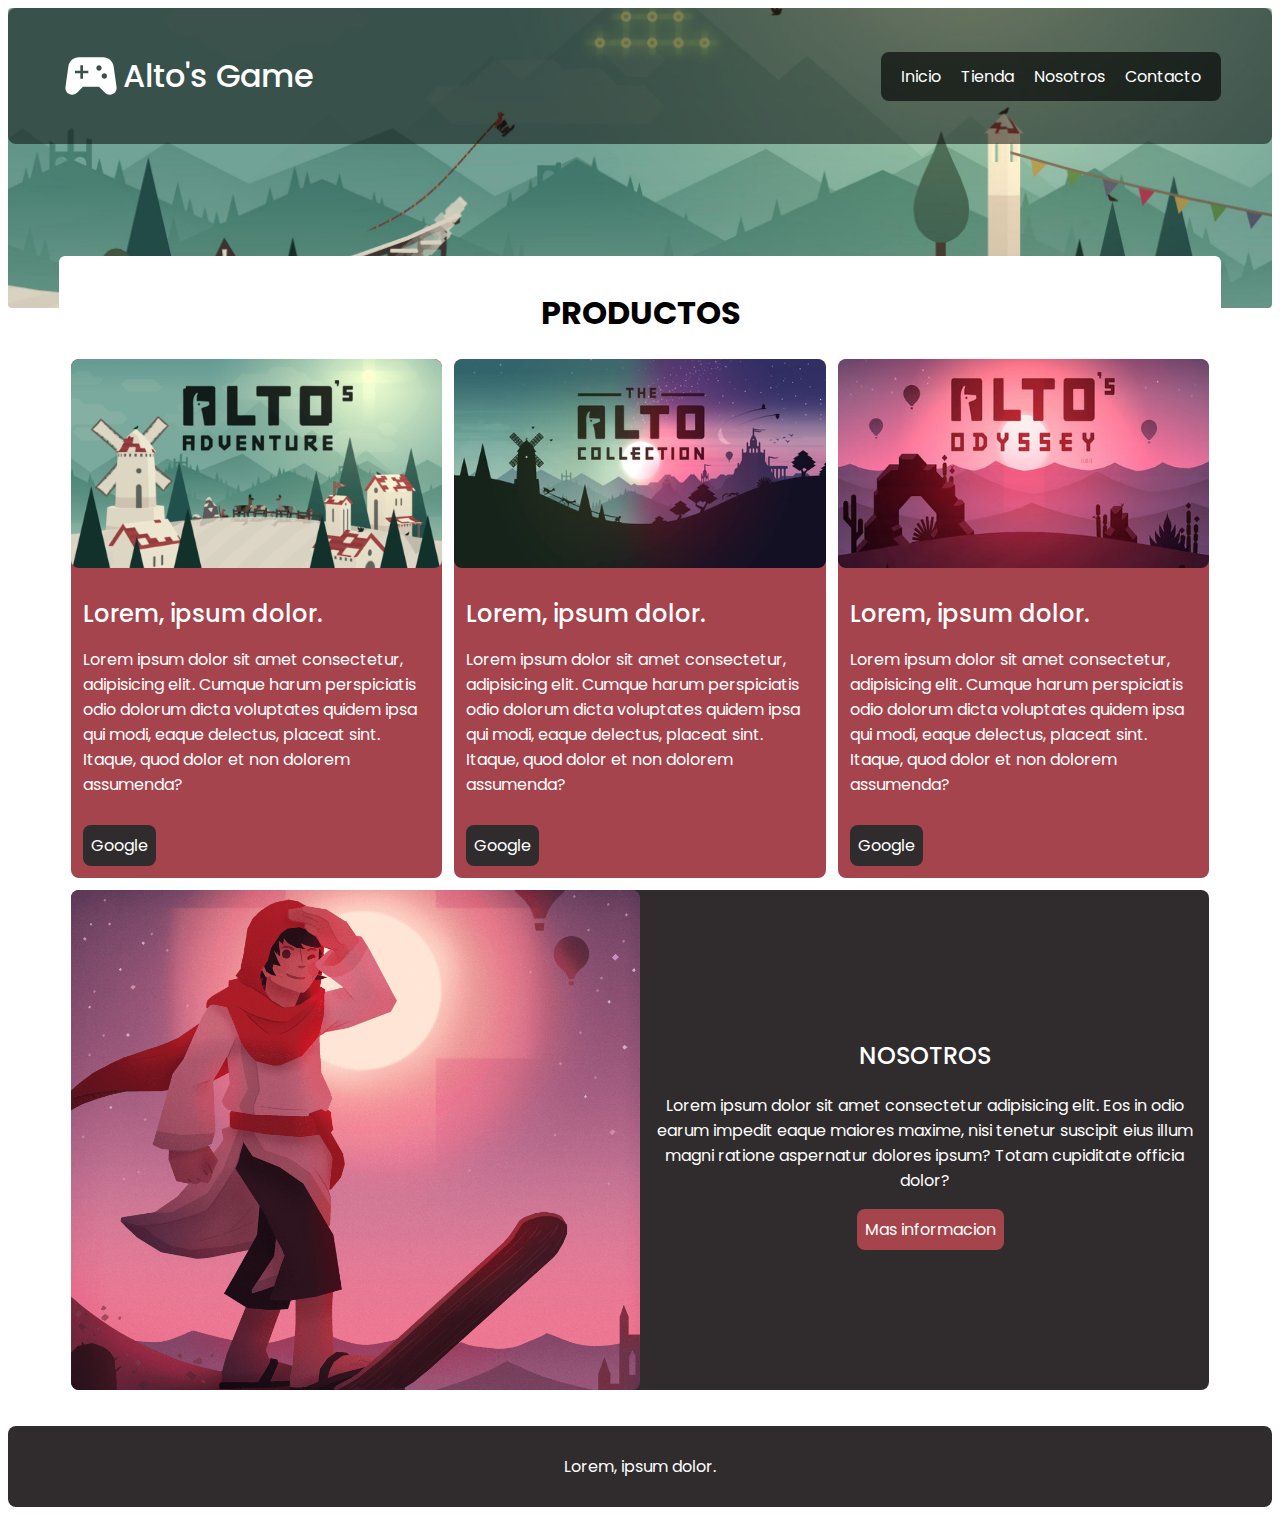
<file: index.html>
<!DOCTYPE html>
<html lang="en">
<head>
    <meta charset="UTF-8">
    <meta http-equiv="X-UA-Compatible" content="IE=edge">
    <meta name="viewport" content="width=device-width, initial-scale=1.0">
    <title>Flexbox | practica</title>
    <link rel="stylesheet" href="css/custom.css">
</head>
<body>
    <header class="bg-header">
        <div class="bg-navbar">
            <div class="container">
                <div class="navbar">
                    <a href="/" class="navbar-brand">
                        <img src="images/logo.svg">
                        Alto's Game
                    </a>
                    <nav class="navbar-nav">
                        <a href="#" class="nav-link">Inicio</a>
                        <a href="#" class="nav-link">Tienda</a>
                        <a href="#" class="nav-link">Nosotros</a>
                        <a href="#" class="nav-link">Contacto</a>
                    </nav>
                </div>
            </div>
        </div>
    </header>
    <main class="main container">
        <h1 class="main-title">Productos</h1>
        <section class="tienda">
            <article class="card">
                <img class="card__image" src="images/card-1.png">
                <div class="card-body">
                    <h3>Lorem, ipsum dolor.</h3>
                    <p>
                        Lorem ipsum dolor sit amet consectetur, adipisicing elit. Cumque harum perspiciatis odio dolorum dicta voluptates quidem ipsa qui modi, eaque delectus, placeat sint. Itaque, quod dolor et non dolorem assumenda?
                    </p>
                </div>
                <a href="#" class="btn btn-dark">Google</a>
            </article>

            <article class="card">
                <img class="card__image" src="images/card-2.jpg">
                <div class="card-body">
                    <h3>Lorem, ipsum dolor.</h3>
                    <p>
                        Lorem ipsum dolor sit amet consectetur, adipisicing elit. Cumque harum perspiciatis odio dolorum dicta voluptates quidem ipsa qui modi, eaque delectus, placeat sint. Itaque, quod dolor et non dolorem assumenda?
                    </p>
                </div>
                <a href="#" class="btn btn-dark">Google</a>
            </article>

            <article class="card">
                <img class="card__image" src="images/card-3.jpg">
                <div class="card-body">
                    <h3>Lorem, ipsum dolor.</h3>
                    <p>
                        Lorem ipsum dolor sit amet consectetur, adipisicing elit. Cumque harum perspiciatis odio dolorum dicta voluptates quidem ipsa qui modi, eaque delectus, placeat sint. Itaque, quod dolor et non dolorem assumenda?
                    </p>
                </div>
                <a href="#" class="btn btn-dark">Google</a>
            </article>
        </section>

        <section class="nosotros">
            <div class="nosotros-col-image"></div>
            <div class="nosotros-col-text">
                <div class="nosotros-body">
                    <h2>Nosotros</h2>
                    <p>
                        Lorem ipsum dolor sit amet consectetur adipisicing elit. Eos in odio earum impedit eaque maiores maxime, nisi tenetur suscipit eius illum magni ratione aspernatur dolores ipsum? Totam cupiditate officia dolor?
                    </p>
                    <a href="#" class="btn btn-danger">Mas informacion</a>
                </div>
            </div>
        </section>
    </main>

    <footer class="bg-footer">
        <div class="container">
            <p>Lorem, ipsum dolor.</p>
        </div>
    </footer>
</body>
</html>
</file>
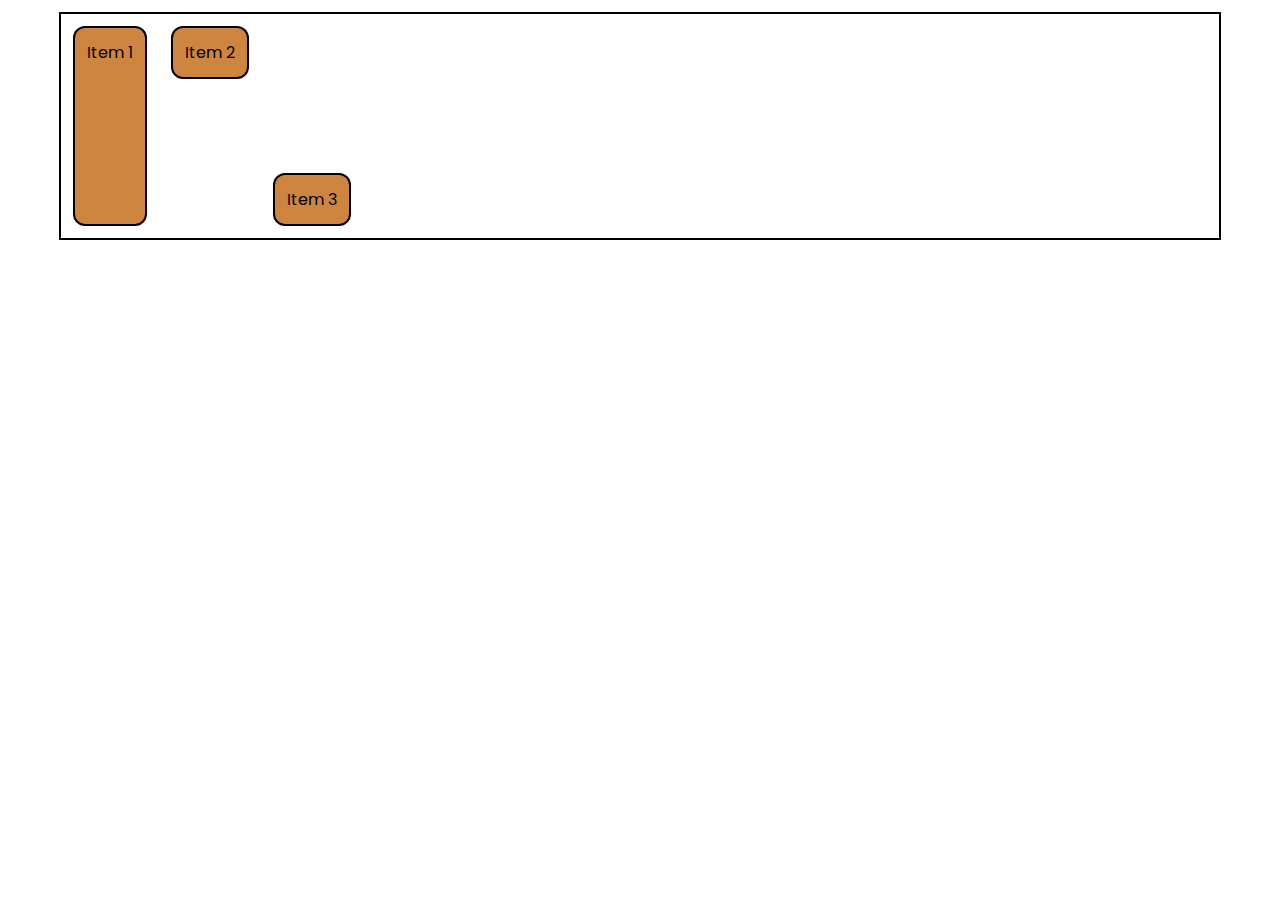
<file: flexbox/index.html>
<!DOCTYPE html>
<html lang="en">
<head>
    <meta charset="UTF-8">
    <meta http-equiv="X-UA-Compatible" content="IE=edge">
    <meta name="viewport" content="width=device-width, initial-scale=1.0">
    <title>flexbox | fundamentos</title>
    <link rel="stylesheet" href="css/custom.css">
</head>
<body>
    <div class="container">
        <!-- <div class="border flex-container">
            <div class="item flex-basis-1">Item 1</div>
            <div class="item ">Item 2</div>
            <div class="item">Item 3</div>
        </div>

        <div class="border flex-container">
            <div class="item flex-1 flex-2">Item 1</div>
            <div class="item flex-1 flex-2">Item 2</div>
            <div class="item flex-1 flex-2">Item 3</div>
        </div> -->

        <div class="border flex-container">
            <div class="item h-200">Item 1</div>
            <div class="item align-self-start">Item 2</div>
            <div class="item">Item 3</div>
        </div>

        
    </div>


</body>
</html>
</file>
<file: css/custom.css>
@import url('https://fonts.googleapis.com/css2?family=Poppins:wght@400;500&display=swap');

/* ******************************************************************************************
                                    globales
****************************************************************************************** */
html {
    box-sizing: border-box;
}
*, *::before, *::after {
    box-sizing: inherit;
}
body {
    font-family: 'Poppins', sans-serif;
}
a {
    text-decoration: none;
}
img {
    display: block;
    width: 100%;
    border-radius: 8px;
}
/* ************************************************************************************************
                                        utilidades
************************************************************************************************ */
.container {
    max-width: 1280px;
    width: 92%;
    margin: 12px auto;
}
.btn {
    display: inline-block;
    margin-left: 12px;
    margin-bottom: 12px;
    padding: 8px;
    border-radius: 8px;
}
.btn-danger {
    background-color: #a6444c;
    color: #fff;
}
.btn-dark {
    color: #fff;
    background-color: #302c2d;
}
/* *************************************************************************************************************
                                                header
************************************************************************************************************** */
.bg-header {
    background-image: url(../images/bg-header.jpg);
    background-repeat: no-repeat;
    background-size: cover;
    background-position: center center;
    height: 300px;
    border-radius: 4px;
}
.bg-navbar {
    background-color: rgba(0, 0, 0, .5);
    padding: 24px 0;
    border-radius: 8px;
}
.navbar {
    display: flex;
    flex-direction: column;
    align-items: center;
}
@media (min-width: 768px) {
    .navbar {
        flex-direction: row;
        justify-content: space-between;
    }
}
.navbar-brand {
    display: flex;
    flex-direction: column;
    align-items: center;
    color: #fff;
    font-size: 32px;
    font-weight: 500;
}
@media (min-width: 768px) {
    .navbar-brand {
        flex-direction: row;
        margin-bottom: 0;
    }
}
.navbar-brand img {
    width: 64px;
}
.navbar-nav {
    background-color: rgba(0, 0, 0, .62);
    padding: 12px;
    border-radius: 8px;
}
.nav-link {
    color: #fff;
    padding: 0 8px;
}
.nav-link:hover {
    background-color: #fff;
    color: #000;
    border-radius: 6px;
}
/* **************************************************************************************************************
                                                main
************************************************************************************************************** */
.main {
    background-color: #fff;
    margin-top: -52px;
    padding: 12px;
    border-radius: 6px;
}
.main-title {
    text-transform: uppercase;
    text-align: center;
}
@media (min-width: 768px) {
    .tienda {
        display: flex;
        gap: 12px;
    }
}
.card {
    background-color: #a6444e;
    color: #fff;
    margin-bottom: 12px;
    overflow: hidden;
    border-radius: 8px;
}
.card-body {
    padding: 12px;
}
.card-body h3 {
    font-size: 24px;
    font-weight: 500;
    margin: 16px 0;
}
.nosotros {
    display: flex;
    flex-direction: column;
    align-items: center;
    background-color: #302c2d;
    color: #fff;
    margin-bottom: 12px;
    border-radius: 8px;
}


.nosotros-col-image {
    background-image: url('../images/nosotros.png');
    background-repeat: no-repeat;
    background-size: cover;
    background-position: center center;
    order: 1;
    width: 100%;
    height: 350px;
    border-radius: 8px;
}
.nosotros-col-text {
    order: 0;
}
@media (min-width: 576px) {
    .nosotros-col-image {
        height: 500px;
    }
}
@media (min-width: 768px) {
    .nosotros {
        flex-direction: row;
    }
    .nosotros-col-image {
        order: 0;
        flex: 1 1 0;
    }
    .nosotros-col-text {
        order: 1;
        flex: 1 1 0;
    }
}

.nosotros-col-text h2 {
    font-weight: 500;
    text-transform: uppercase;
}
.nosotros-body {
    color: #fff;
    padding: 12px;
    text-align: center;
}
/* ***************************************************************************************************************
                                                footer
*************************************************************************************************************** */
.bg-footer {
    background-color: #302c2d;
    color: #fff;
    margin-bottom: 24px;
    padding: 12px;
    text-align: center;
    border-radius: 8px;
}
</file>
<file: flexbox/css/custom.css>
@import url('https://fonts.googleapis.com/css2?family=Poppins:wght@400;500&display=swap');

html {
    box-sizing: border-box;
}
*, *::before, *::after {
    box-sizing: inherit;
}
body {
    font-family: 'Poppins', sans-serif;
}
a {
    text-decoration: none;
}
img {
    display: block;
    width: 100%;
    border-radius: 12px;
}
.container {
    max-width: 1280px;
    width: 92%;
    margin: 12px auto;
}
.btn {
    display: inline-block;
    padding: 8px 12px;
    border: 2px solid;
    border-radius: 8px;
}
.border {
    border: 2px solid;
}
.item {
    background-color: peru;
    /* width: 200px; */
    margin: 12px;
    padding: 12px;
    text-align: center;
    border: 2px solid;
    border-radius: 12px;
}
.flex-container {
    display: flex;
    /* justify-content: center; */
    flex-wrap: wrap;
    align-items: flex-end;
    /* align-content: space-between; */
    /* height: 400px; */
}
.h-200 {
    height: 200px;
}
.h-700 {
    height: 700px;
}
.order-1 {
    order: 1;
}
.order-2 {
    order: 2;
} 
.flex-grow-1 {
    flex-grow: 1;
}
.flex-grow-2 {
    flex-grow: 2;
}
.flex-shrink-0 {
    flex-shrink: 0;
    width: 300px;
}
.flex-basis-1 {
    flex-basis: 50%;
}
.flex {
    flex: 1;
}
.flex-2 {
    flex: 1 0 300px;
}
.align-self-start {
    align-self: flex-start;
}
</file>
